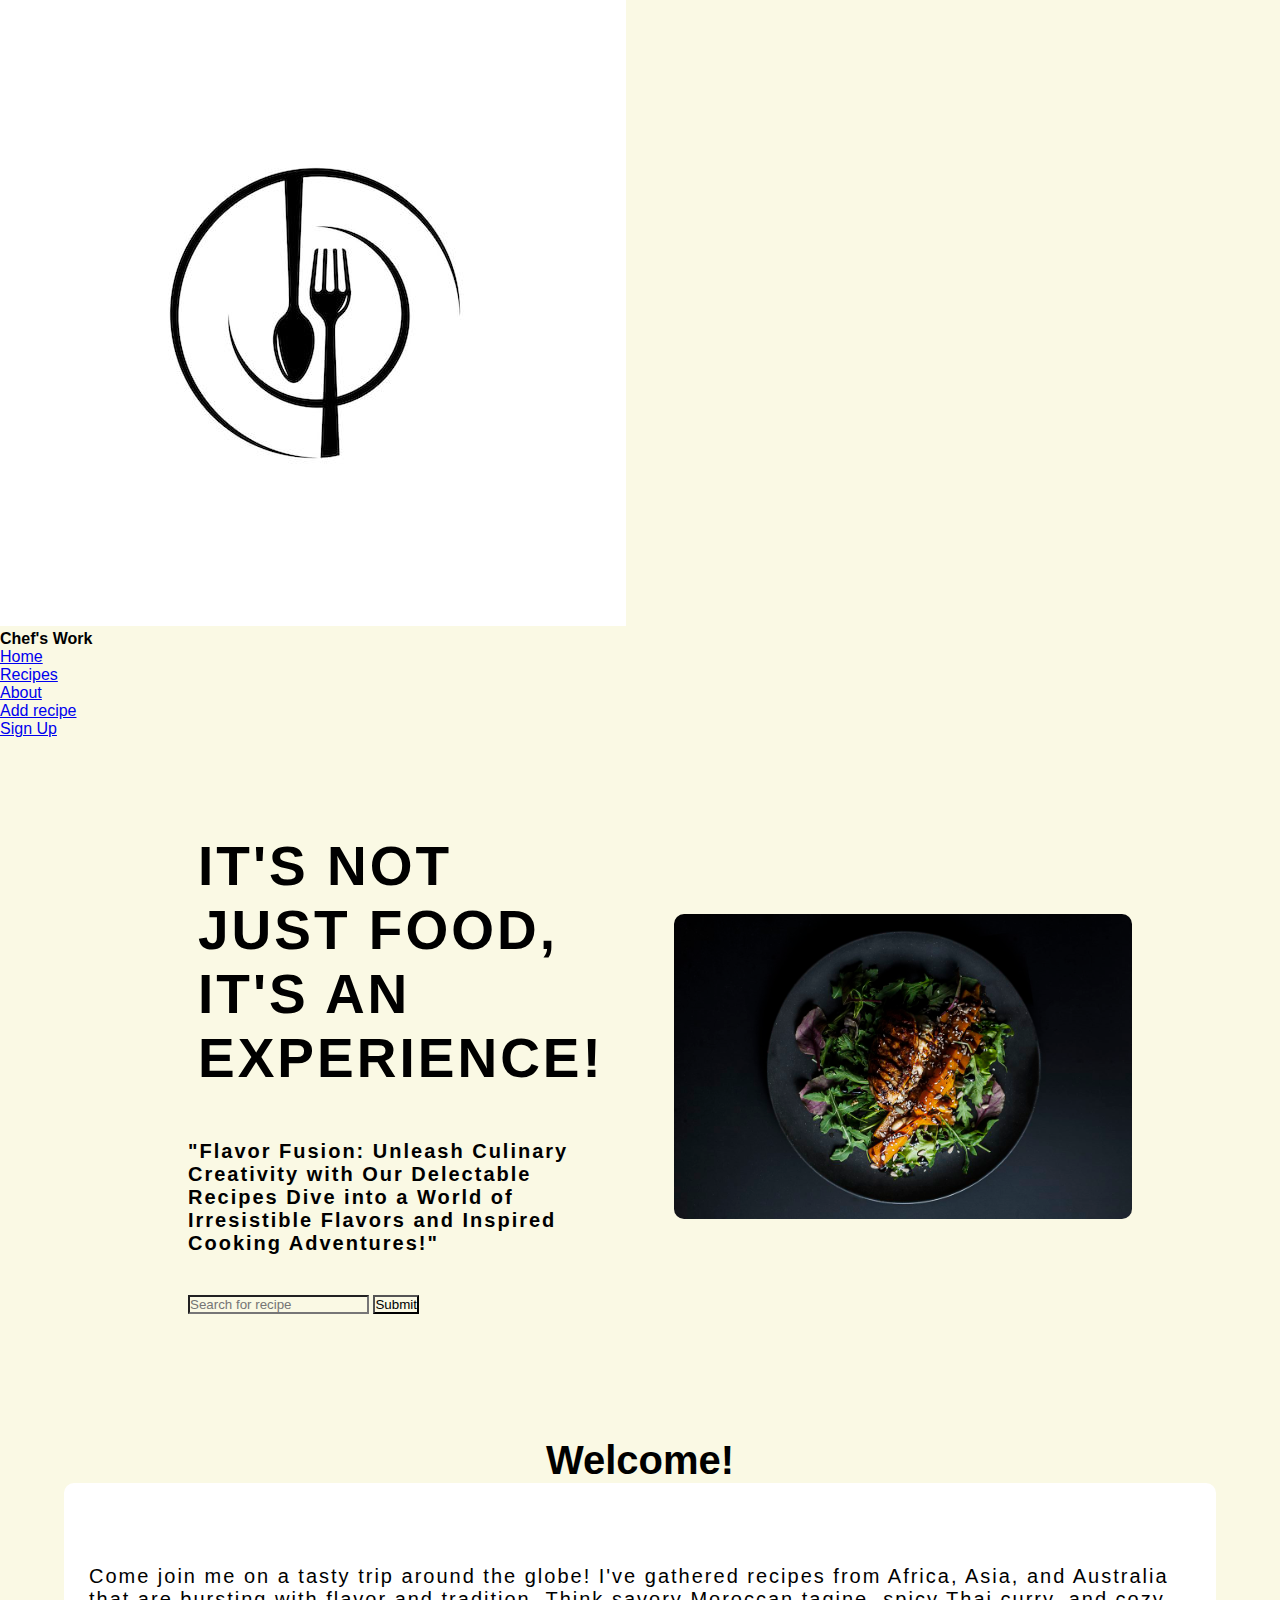
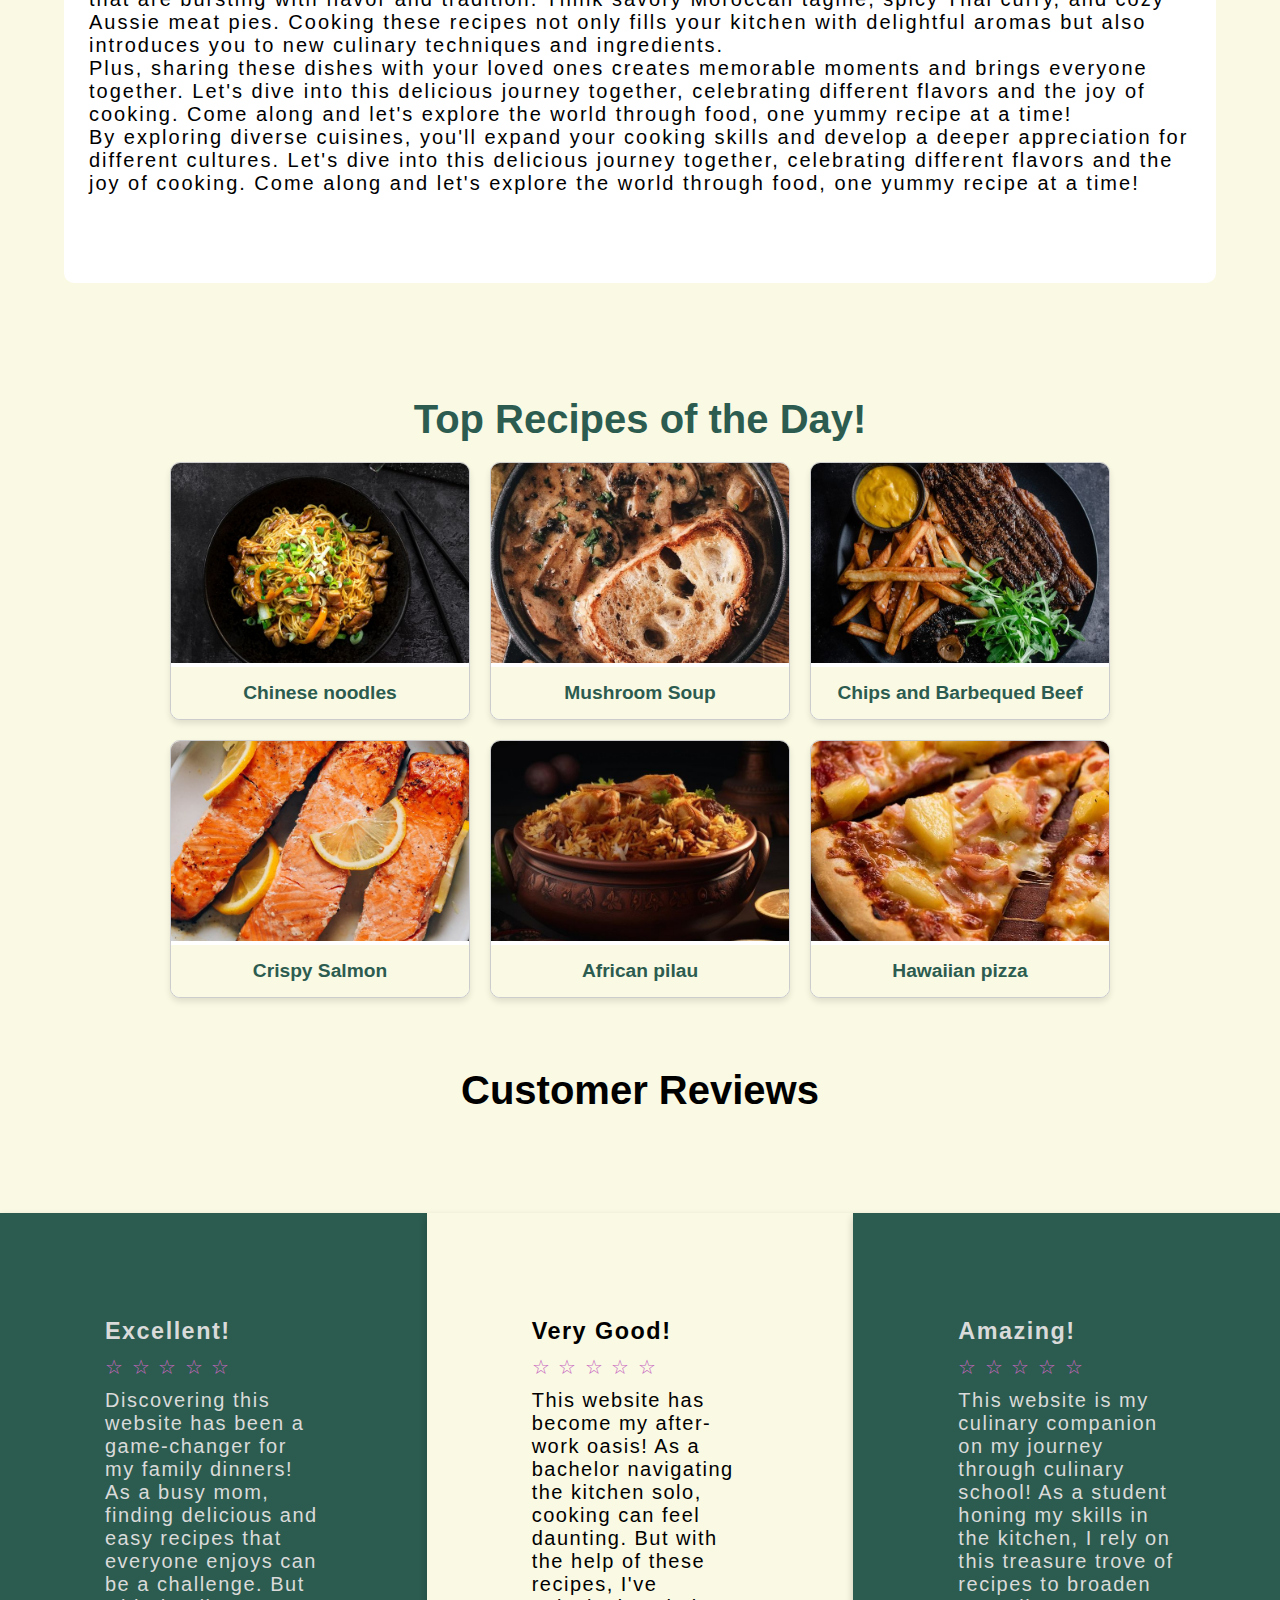
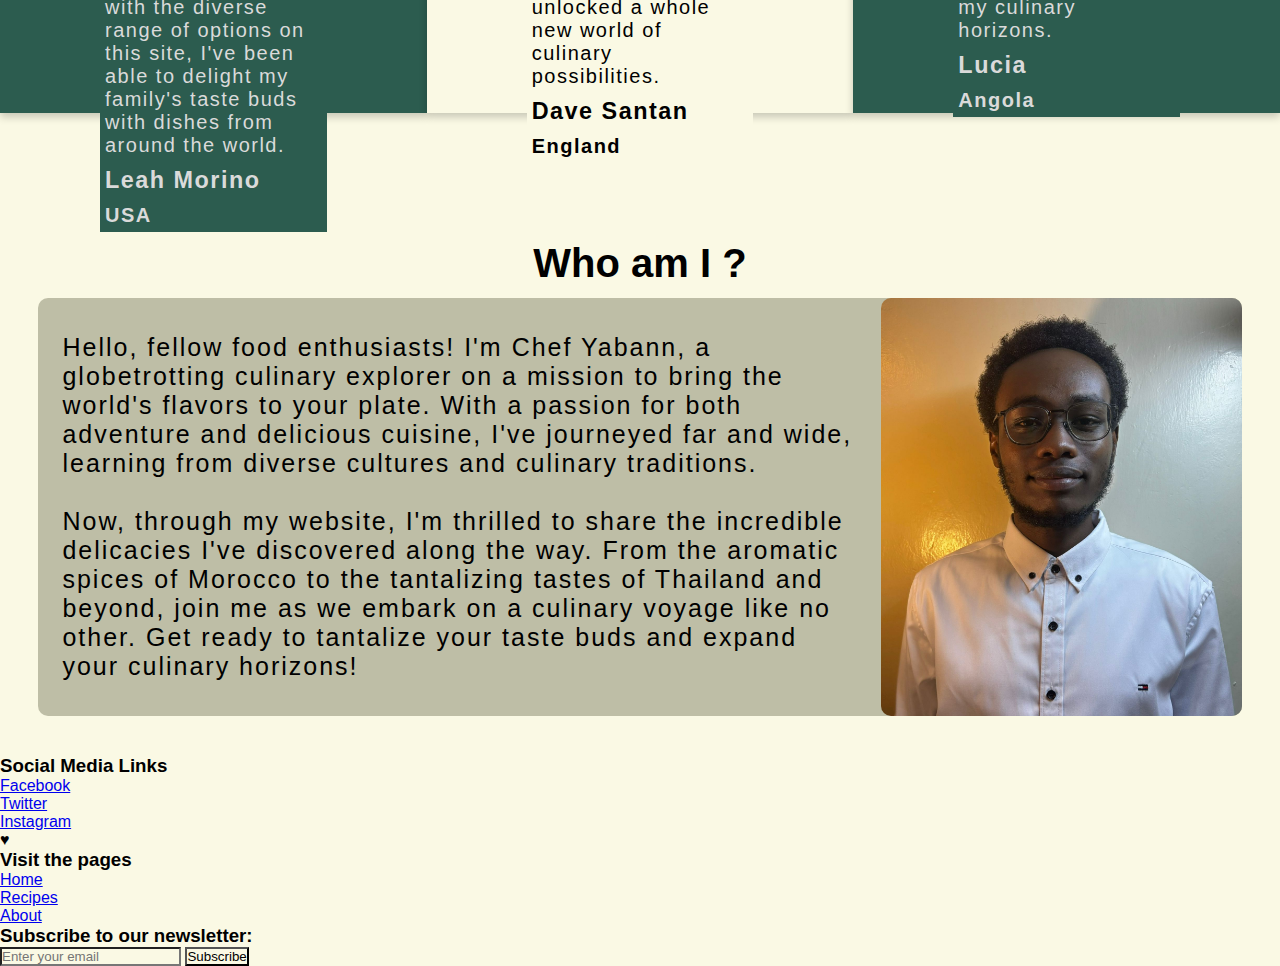
<file: htmlFiles/index.html>
<!DOCTYPE html>
<html lang="en">
<head>
    <meta charset="UTF-8">
    <meta name="viewport" content="width=device-width, initial-scale=1.0">
    <link rel="stylesheet" href="..\cssSheets\mainIndex.css">
    <title>Recipe Page</title>
</head>
<body>
    <section id="home" class="navBarSection">
        <div class="navBar">
            <a href="index.html">
                <img id="logoImg" src="..\photos\Premium Vector _ Spoon fork and plate vector icon symbol illustration restaurant logo design.jpeg" alt="Chef's Work Logo">
            </a>
            <h4 class="heading">Chef's Work</h4>
            <ul class="navLinks">
                <li><a href="#home">Home</a></li>
                <li><a href="#recipes">Recipes</a></li>
                <li><a href="#aboutMe">About</a></li>
                <li><a href="recipeSubmission.php">Add recipe</a></li>
                <li><a href="registerPage.php">Sign Up</a></li>
            </ul>
        </div>
    </section>
    

    <section class="headlineSector">
        <div id="headline">
            <div class="headlineText">
                <h1>It's not just food, it's an experience!</h1>
                <h3>"Flavor Fusion: Unleash Culinary Creativity with Our Delectable Recipes
                    Dive into a World of Irresistible Flavors and Inspired Cooking Adventures!"</h3>
                    <form  class="searchForm">
                        <input type="text" id="recipeSearch" placeholder="Search for recipe" >
                        <input type="submit" name="search" id="search">
                    </form>
            </div>
            <div class="headlineImage">
                <img id="headlineImg" src="..\photos\a9ea7be1-c805-48a3-8193-5bf2849d3b8e.jpeg" alt="food">
            </div>
        </div>
    </section>

    <section class="benefitsSection">
        <h2>Welcome!</h2>
        <div class="benefitsDiv">
                <p>
                    Come join me on a tasty trip around the globe! I've gathered recipes from Africa, Asia, and Australia that are bursting with flavor and tradition. Think savory Moroccan tagine, spicy Thai curry, and cozy Aussie meat pies. Cooking these recipes not only fills your kitchen with delightful aromas but also introduces you to new culinary techniques and ingredients.
                    <br> Plus, sharing these dishes with your loved ones creates memorable moments and brings everyone together. Let's dive into this delicious journey together, celebrating different flavors and the joy of cooking. Come along and let's explore the world through food, one yummy recipe at a time!
                    <br>By exploring diverse cuisines, you'll expand your cooking skills and develop a deeper appreciation for different cultures. Let's dive into this delicious journey together, celebrating different flavors and the joy of cooking. Come along and let's explore the world through food, one yummy recipe at a time!
                </p>
            </div>
    </section>
    
    <section id="recipes" class="foodCards">
        <h1 class="recipeHeader">Top Recipes of the Day!</h1>
        <div class="cardRow">   
            <div class="card001">
                <img class="cardImg001" src="..\photos\London Food Photographer Jenni Helin.jpeg" alt="Chinese noodles">
                <div class="container001">
                    <h4>Chinese noodles</h4>
                </div>
            </div>  
            <div class="card001">
                <img class="cardImg001" src="..\photos\Cozy Mushroom Soup.jpeg" alt="Mushroom soup">
                <div class="container001">
                    <h4>Mushroom Soup</h4>
                </div>
            </div> 
            <div class="card001">
                <img class="cardImg001" src="..\photos\Cook & Capture Food Styling.jpeg" alt="Chips and Barbequed Beef">
                <div class="container001">
                    <h4>Chips and Barbequed Beef</h4>
                </div>
            </div>
        </div>
        <div class="cardRow">
            <div class="card001">
                <img class="cardImg001" src="..\photos\Crispy Skin Salmon (Perfect Every Time!).jpeg" alt="Crispy Salmon">
                <div class="container001">
                    <h4>Crispy Salmon</h4>
                </div>
            </div>
            <div class="card001">
                <img class="cardImg001" src="..\photos\Premium Photo _ A bowl of food with a piece of meat on it.jpeg" alt="Pilau">
                <div class="container001">
                    <h4>African pilau</h4>
                </div>
            </div>
            <div class="card001">
                <img class="cardImg001" src="..\photos\Pizza toppings.jpeg" alt="Hawaiian pizza">
                <div class="container001">
                    <h4>Hawaiian pizza</h4>
                </div>
            </div>        
        </div>
    </section>

    <section class="custReviewSect">
        <h1>Customer Reviews</h1>
        <div class="cardReviewDiv">
            <div id="card1" class="reviewCard">
                <h3>Excellent!</h3>
                <p class="rating">&star; &star; &star; &star; &star;</p>
                <p>Discovering this website has been a game-changer for my family dinners! As a busy mom, finding delicious and easy recipes that everyone enjoys can be a challenge. 
                But with the diverse range of options on this site, I've been able to delight my family's taste buds with dishes from around the world.</p>
                <h3>Leah Morino</h3>
                <h4>USA</h4>
            </div>
            <div id="card2" class="reviewCard">
                <h3>Very Good!</h3>
                <p class="rating">&star; &star; &star; &star; &star;</p>
                <p>This website has become my after-work oasis! As a bachelor navigating the kitchen solo, cooking can feel daunting.
                 But with the help of these recipes, I've unlocked a whole new world of culinary possibilities.</p>
                 <h3>Dave Santan</h3>
                 <h4>England</h4>
            </div>
            <div id="card3" class="reviewCard">
                <h3>Amazing!</h3>
                <p class="rating">&star; &star; &star; &star; &star;</p>
                <p>This website is my culinary companion on my journey through culinary school! As a student honing my skills in the kitchen, 
                I rely on this treasure trove of recipes to broaden my culinary horizons.</p>
                <h3>Lucia</h3>
                <h4>Angola</h4>
            </div>
        </div>
    </section>

    <section id="aboutMe" class="websiteOwnerSect">
        <h1>Who am I ?</h1>
        <div class="chefDiv">
            <div id="chefNote">
                <p>Hello, fellow food enthusiasts! I'm Chef Yabann, a globetrotting culinary explorer on a mission to bring the world's flavors to your plate. With a passion for both adventure and delicious cuisine, 
                    I've journeyed far and wide, learning from diverse cultures and culinary traditions. <br> <br>Now, through my website, I'm thrilled to share the incredible delicacies I've discovered along the way. 
                    From the aromatic spices of Morocco to the tantalizing tastes of Thailand and beyond, join me as we embark on a culinary voyage like no other. Get ready to tantalize your taste buds and expand your culinary horizons!
                </p>
            </div>
            <img id="chefImg" src="..\photos\WhatsApp Image 2024-05-06 at 20.56.05_efc19889.jpg" alt="Chef Yabann">
        </div>
    </section>

    <section class="footerSection">
        <div class="footerContainer">
            <div class="socialMedia">
                <h3>Social Media Links</h3>
                <ol>    
                    <li><a href="#" class="socialLink">Facebook</a></li>
                    <li><a href="#" class="socialLink">Twitter</a></li>
                    <li><a href="#" class="socialLink">Instagram</a></li>
                    <li>&hearts;</li>
                </ol>
            </div>
            <div class="siteLinks">
                <h3>Visit the pages</h3>
                <ol>
                    <li><a href="#home" class="siteLink">Home</a></li>
                    <li><a href="#recipes" class="siteLink">Recipes</a></li>
                    <li><a href="#aboutMe" class="siteLink">About</a></li>
                </ol>
            </div>
            <div class="newsletterForm">
                <h3>Subscribe to our newsletter:</h3>
                <form>
                    <input type="email" placeholder="Enter your email">
                    <input type="submit" value="Subscribe">
                </form>
            </div>
        </div>
    </section>
    <table>
        <colgroup></colgroup>
    </table>
    
</body>
</html>
</file>
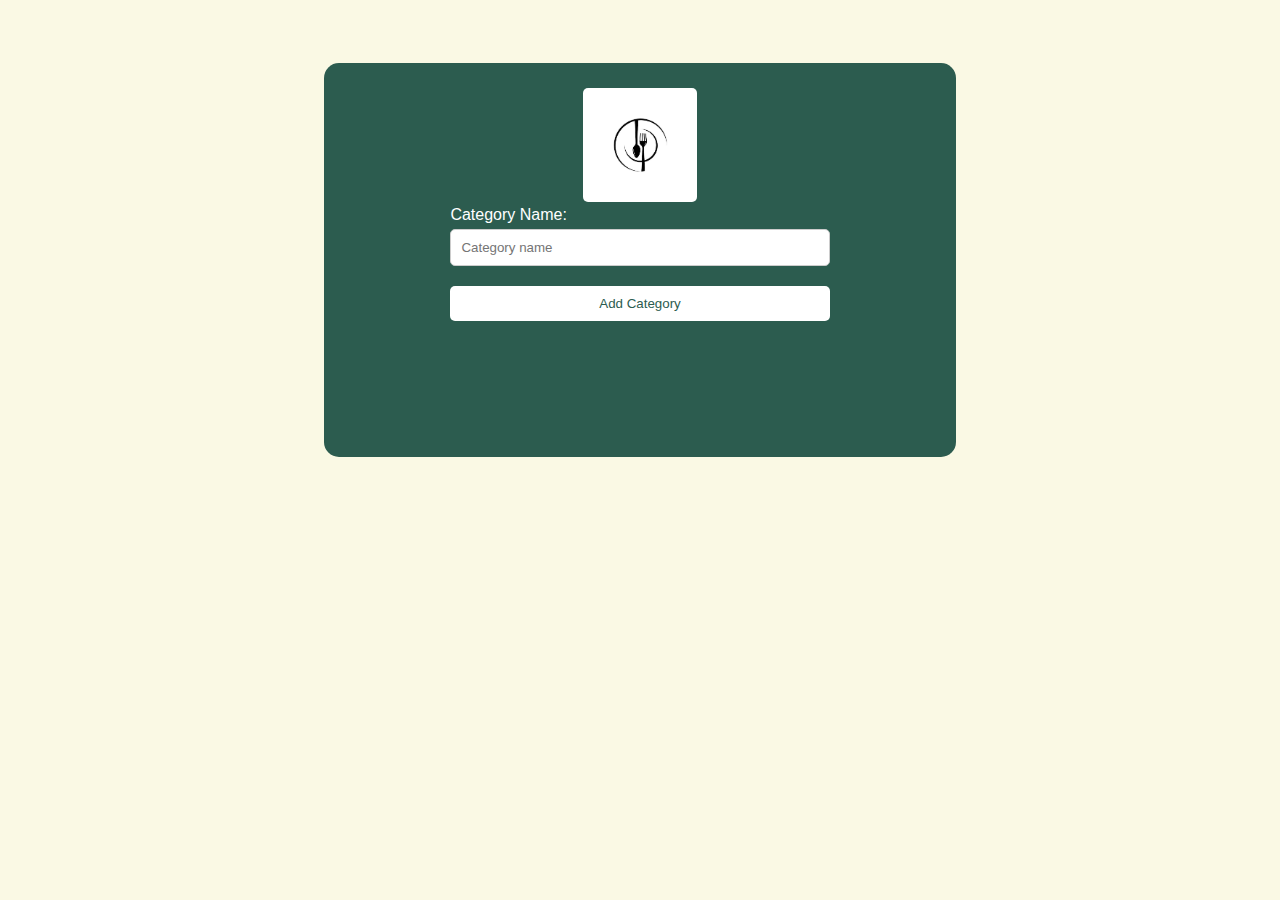
<file: htmlFiles/addCategory.html>
<!DOCTYPE html>
<html>
<head>
    <meta charset="UTF-8">
    <meta name="viewport" content="width=device-width, initial-scale=1.0">
    <link rel="stylesheet" href="..\cssSheets\formDetails.css">
    <link rel="stylesheet" href="https://fonts.googleapis.com/icon?family=Material+Icons">
    <title>Add Category</title>
</head>
<body>
    <div id="categoryForm">
        <img  id= "logoImg" src="..\photos\Premium Vector _ Spoon fork and plate vector icon symbol illustration restaurant logo design.jpeg" alt="Chef's Work Logo">
        <form action="..\phpFiles\addCategory.php" method="post">
            <label for="categoryName">Category Name:</label>
            <input type="text" id="categoryName" name="categoryName" placeholder="Category name" required>
            <input type="submit" value="Add Category">
        </form>
    </div>
</body>
</html>
</file>
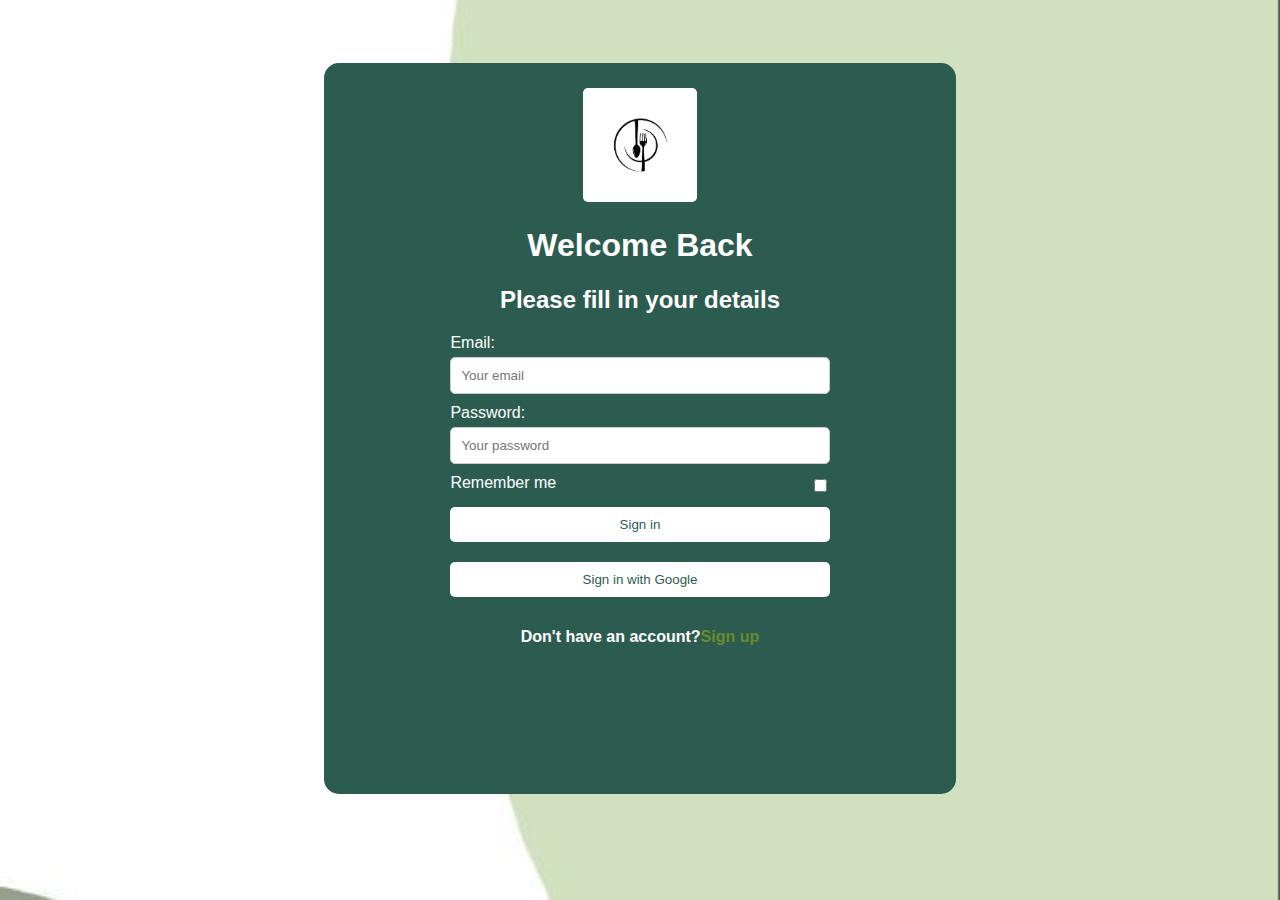
<file: htmlFiles/loginPage.html>
<!DOCTYPE html>
<html lang="en">  
<head>
    <meta charset="UTF-8">
    <title>Login Page</title>
    <link rel="stylesheet" href="..\cssSheets\formDetails.css">
    <link rel="stylesheet" href="https://fonts.googleapis.com/icon?family=Material+Icons">
</head>
<body 
    background="..\photos\download (1).jpeg">
   <div id="Form">
        <img  id= "logoImg" src="..\photos\Premium Vector _ Spoon fork and plate vector icon symbol illustration restaurant logo design.jpeg" alt="Chef's Work Logo">
        <h1>Welcome Back</h1>
        <h2>Please fill in your details</h2>
          <form action="..\phpFiles\login.php" method="POST">
            <label for="email">Email:</label>
            <input type="email" name="email" placeholder="Your email" required>
            <label for="password">Password:</label>
            <input type="password" name="password" placeholder="Your password" required>
            <div id="rememberMe">
                <label for="rememberUser">Remember me</label>
                <input type="checkbox" name="rememberUser" value="No">
            </div>
            <input type="submit" id="SignIn" value="Sign in">
            <input type="submit" value="Sign in with Google" id="googleSignIn">
            </form>
        <h4>Don't have an account?<a class="registration" href="registerPage.php">Sign up</a></h4>
    </div>
</body>
</html>
</file>
